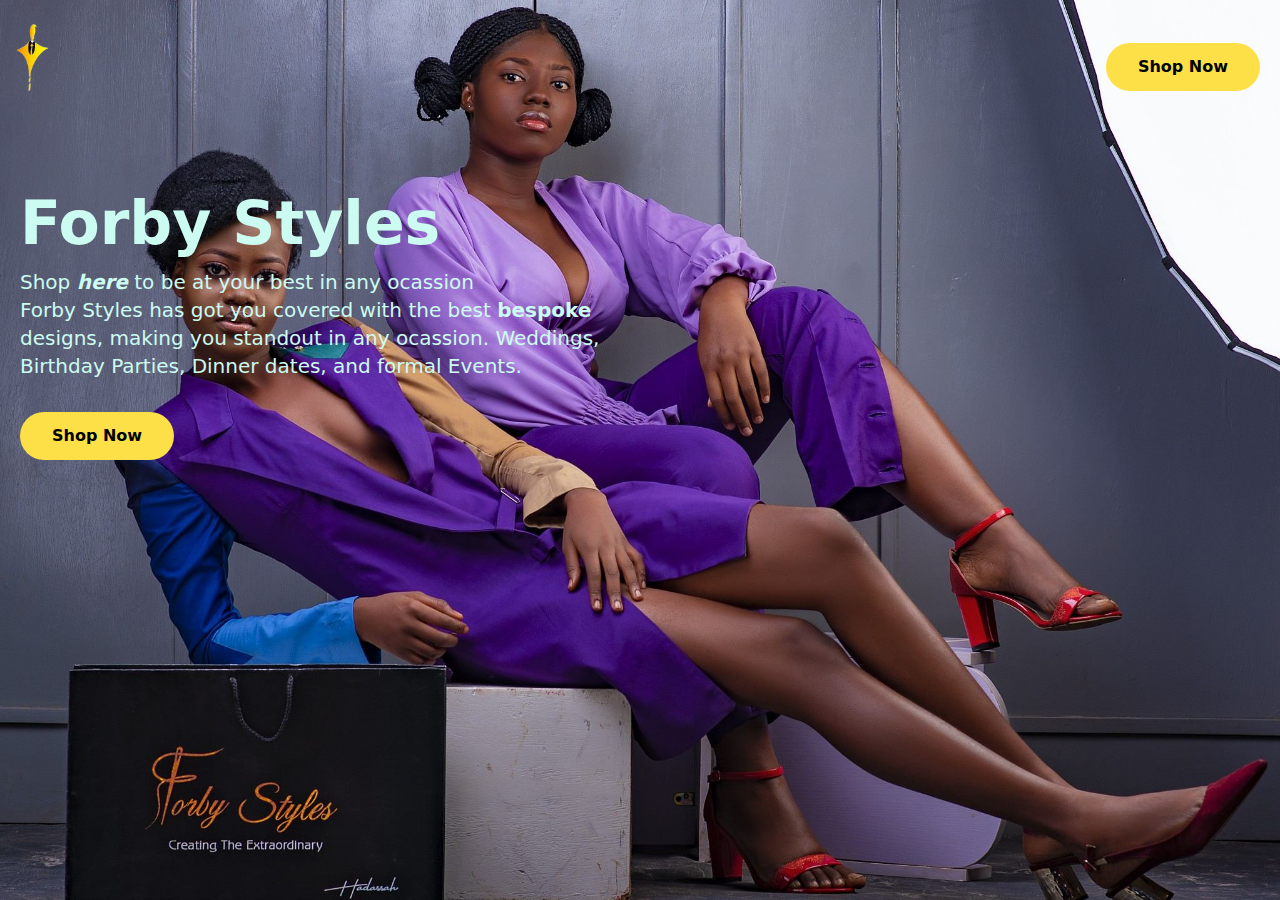
<file: public/index.html>
<!DOCTYPE html>
<html lang="en">

<head>
    <meta charset="UTF-8">
    <meta name="viewport" content="width=device-width, initial-scale=1.0">
    <link rel="stylesheet" href="./tailwind.css">

    <link rel="shortcut icon" href="logo222.png" type="image/x-icon">
    <title>Forby Styles</title>
</head>

<body>
    <div class="min-h-screen bg-[url('cat6.jpg')] bg-cover bg-center px-1 py-0 relative">
        <nav class="flex items-center justify-between mt-0 ">
            <div>
                <img src="logo222.png" alt="logo" class="w-2/12 cursor-pointer hover:scale-110">
            </div>

            <div class="md:flex flex-col">
                <a href="C:\Users\user\Documents\Catalogue\index.html"
                    class="bg-yellow-300 rounded-3xl md:p-3 md:px-8 font-bold inline-block mr-4 hover:bg-transparent
                hover:border-yellow-300  duration-300 hover:border border-transparent mt-5 md:text-base text-sm px-3 py-3">Shop
                    Now</a>
            </div>
        </nav>
        <div class="text-teal-100 mt-4 px-4 py-3">
            <div>
                <div class="md:w-2/4">
                    <h1 class="text-6xl font-semibold leading-normal space-x-2 mt-9">Forby Styles</h1>
                    <p class="text-xl">Shop <a href="#"><span class="italic font-bold">here</span></a> to be at your
                        best in
                        any
                        ocassion
                    </p>
                    <p class="text-xl">Forby Styles has got you covered with the best <b>bespoke</b> designs, making you
                        standout in
                        any
                        ocassion.
                        Weddings, Birthday Parties, Dinner dates, and formal Events.
                    </p>
                </div>

                <div>
                    <a href="C:\Users\user\Documents\Catalogue\index.html"
                        class="bg-yellow-300 rounded-3xl font-bold p-3 px-8  inline-block mr-4 hover:bg-transparent
                        hover:border-yellow-300 hover:text-white duration-300 hover:border border-transparent mt-8 text-black">Shop
                        Now
                    </a>
                    <!--<a href="#">Download App <span class="text-lg inline-block rotate-90">&#10148</span></a>-->
                </div>

            </div>
            <div class="mr-0 ml-16 hidden">
                <img src="cat6.jpg" alt="frby" class="mt-8 rounded-2xl w-auto md:block hidden ">
            </div>

        </div>
        <div class="hidden">
            <img src="cat6.jpg" alt="frby" class="mt-8 rounded-2xl w-full md:hidden">
        </div>

    </div>
</body>

</html>
</file>
